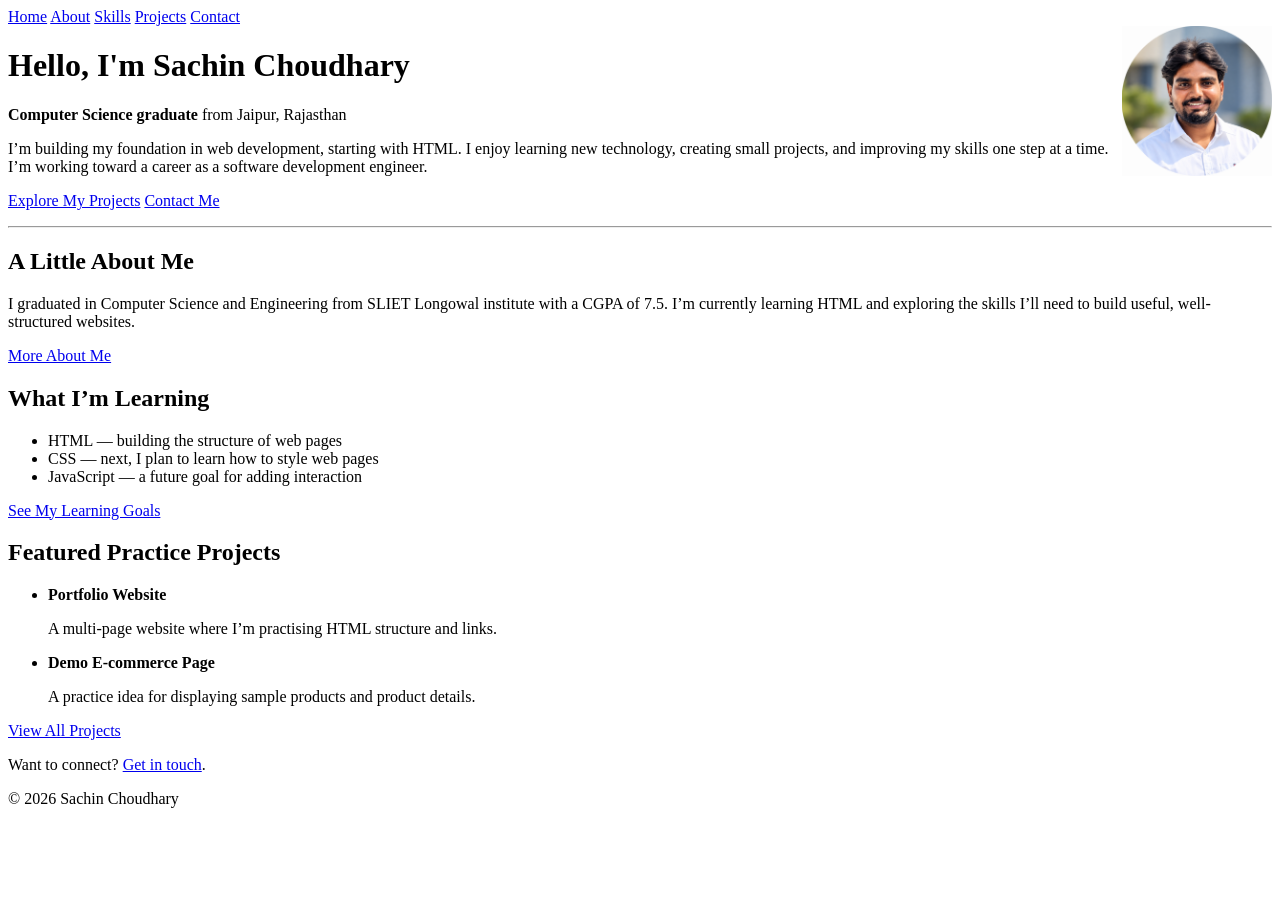
<file: index.html>
<!DOCTYPE html>
<html lang="en">
<head>
    <meta charset="UTF-8">
    <meta name="viewport" content="width=device-width, initial-scale=1.0">
    <title>Sachin's Portfolio</title>
</head>
<body>
    <nav>
    <a href="index.html">Home</a>
    <a href="about.html">About</a>
    <a href="skills.html">Skills</a>
    <a href="project.html">Projects</a>
    <a href="Contact.html">Contact</a>
</nav>

<img src="sachin.PNG" style="float: right"
     alt="Portrait of Sachin Choudhary"
     width="150"
     height="150">

<header>
    <h1>Hello, I'm Sachin Choudhary</h1>
    <p><strong>Computer Science graduate</strong> from Jaipur, Rajasthan</p>
    <p>
        I’m building my foundation in web development, starting with HTML.
        I enjoy learning new technology, creating small projects, and improving
        my skills one step at a time. I’m working toward a career as a
        software development engineer.
    </p>
    <p>
        <a href="project.html">Explore My Projects</a>
        <a href="Contact.html">Contact Me</a>
    </p>
</header>

<hr>

<main>
    <section>
        <h2>A Little About Me</h2>
        <p>
            I graduated in Computer Science and Engineering from SLIET Longowal institute
            with a CGPA of 7.5. I’m currently learning HTML and exploring the
            skills I’ll need to build useful, well-structured websites.
        </p>
        <a href="about.html">More About Me</a>
    </section>

    <section>
        <h2>What I’m Learning</h2>
        <ul>
            <li>HTML — building the structure of web pages</li>
            <li>CSS — next, I plan to learn how to style web pages</li>
            <li>JavaScript — a future goal for adding interaction</li>
        </ul>
        <a href="skills.html">See My Learning Goals</a>
    </section>

    <section>
        <h2>Featured Practice Projects</h2>
        <ul>
            <li>
                <strong>Portfolio Website</strong>
                <p>A multi-page website where I’m practising HTML structure and links.</p>
            </li>
            <li>
                <strong>Demo E-commerce Page</strong>
                <p>A practice idea for displaying sample products and product details.</p>
            </li>
        </ul>
        <a href="project.html">View All Projects</a>
    </section>
</main>

<footer>
    <p>
        Want to connect?
        <a href="Contact.html">Get in touch</a>.
    </p>
    <p>&copy; 2026 Sachin Choudhary</p>
</footer>
</body>
</html>
</file>
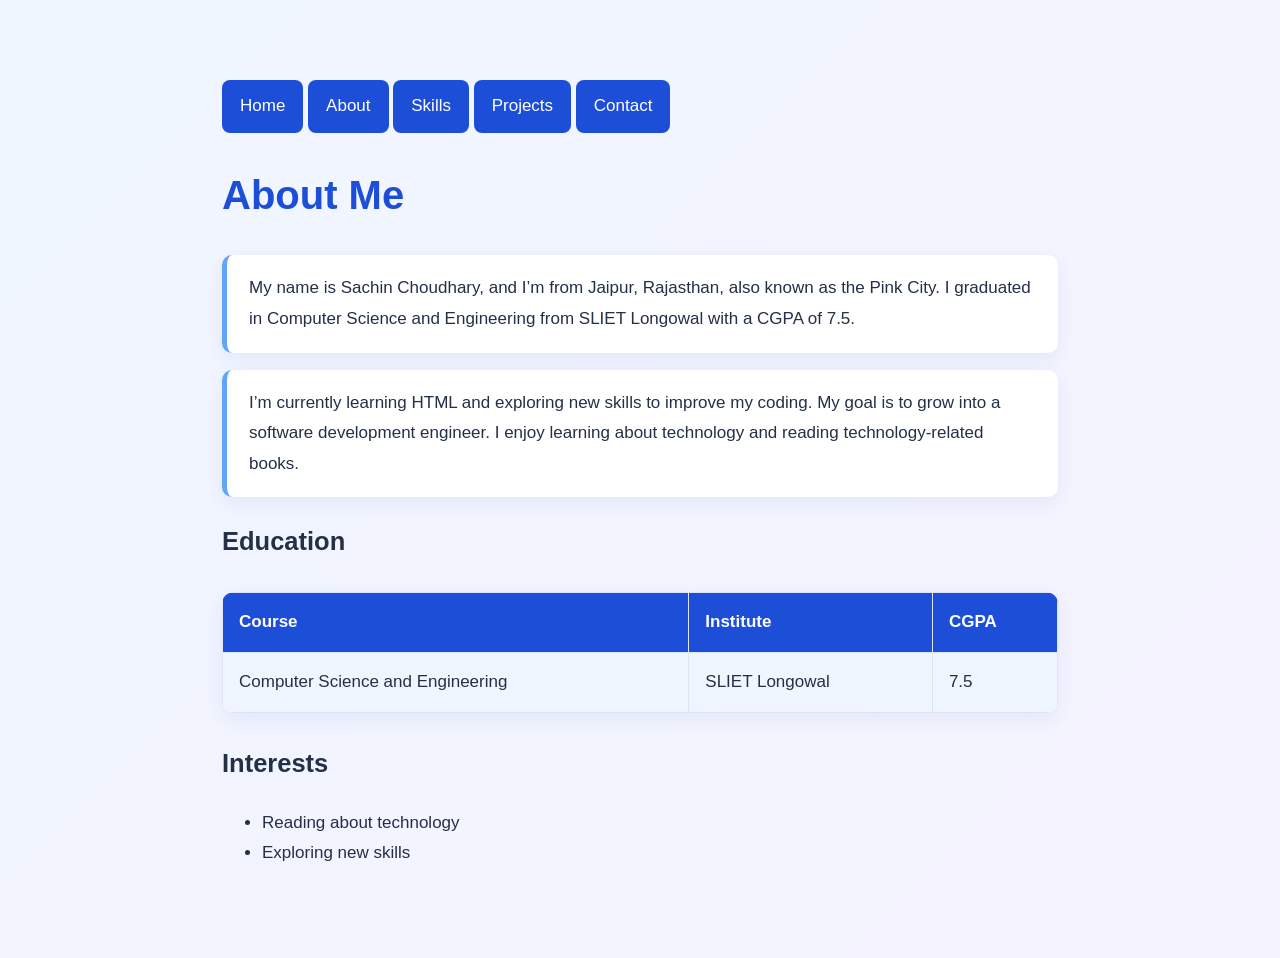
<file: about.html>
<!DOCTYPE html>
<html lang="en">
<head>
    <meta charset="UTF-8">
    <meta name="viewport" content="width=device-width, initial-scale=1.0">
    <title>About</title>
</head>
<body><!DOCTYPE html>
<html lang="en">
<head>
    <meta charset="UTF-8">
    <meta name="viewport" content="width=device-width, initial-scale=1.0">
    <link rel="stylesheet" href="about.css">
    <title>About | Sachin's Portfolio</title>
</head>
<body>
    <nav>
        <a href="index.html">Home</a>
        <a href="about.html">About</a>
        <a href="skills.html">Skills</a>
        <a href="project.html">Projects</a>
        <a href="Contact.html">Contact</a>
    </nav>

    <main>
        <h1>About Me</h1>

        <p>
            My name is Sachin Choudhary, and I’m from Jaipur, Rajasthan,
            also known as the Pink City. I graduated in Computer Science
            and Engineering from SLIET Longowal with a CGPA of 7.5.
        </p>

        <p>
            I’m currently learning HTML and exploring new skills to improve
            my coding. My goal is to grow into a software development engineer.
            I enjoy learning about technology and reading technology-related books.
        </p>

        <h2>Education</h2>
        <table>
            <tr>
                <th>Course</th>
                <th>Institute</th>
                <th>CGPA</th>
            </tr>
            <tr>
                <td>Computer Science and Engineering</td>
                <td>SLIET Longowal</td>
                <td>7.5</td>
            </tr>
        </table>

        <h2>Interests</h2>
        <ul>
            <li>Reading about technology</li>
            <li>Exploring new skills</li>
        </ul>
    </main>
</body>
</html>
    
</body>
</html>
</file>
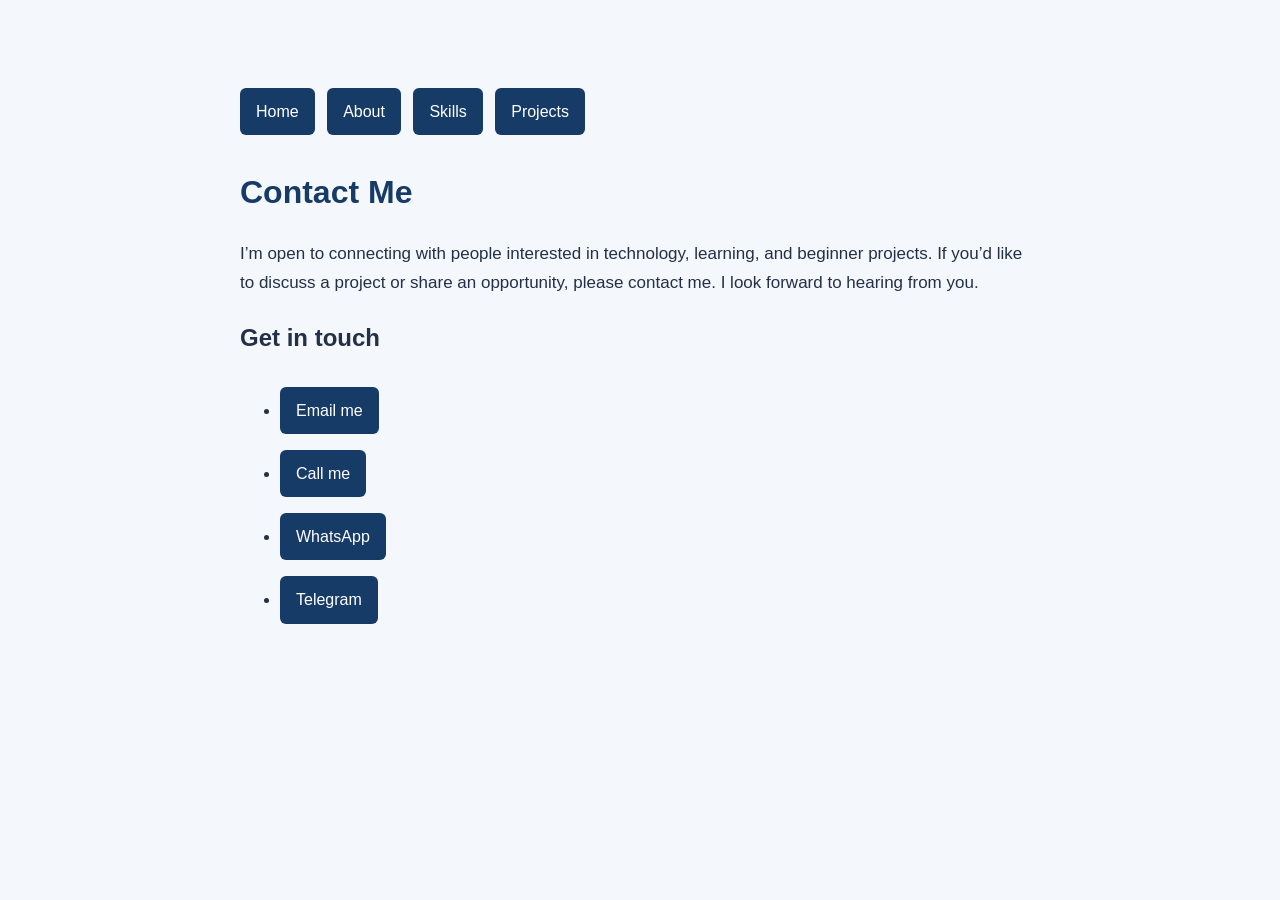
<file: Contact.html>
<!DOCTYPE html>
<html lang="en">
<head>
    <meta charset="UTF-8">
    <meta name="viewport" content="width=device-width, initial-scale=1.0">
    <link rel="stylesheet" href="contact.css">
    <title>Contact | Sachin's Portfolio</title>
</head>
<body>
    <nav>
        <a href="index.html">Home</a>
        <a href="about.html">About</a>
        <a href="skills.html">Skills</a>
        <a href="project.html">Projects</a>
    </nav>

    <main>
        <h1>Contact Me</h1>
        <p>
            I’m open to connecting with people interested in technology,
            learning, and beginner projects. If you’d like to discuss a project
            or share an opportunity, please contact me. I look forward to hearing from you.
        </p>

        <h2>Get in touch</h2>
        <ul>
            <li><a href="mailto:sachindhankar2004@gmail.com">Email me</a></li>
            <li><a href="tel:">Call me</a></li>
            <li><a href="https://wa.me/">WhatsApp</a></li>
            <li><a href="https://t.me/dhankar2">Telegram</a></li>
        </ul>
    </main>
</body>
</html>
</file>
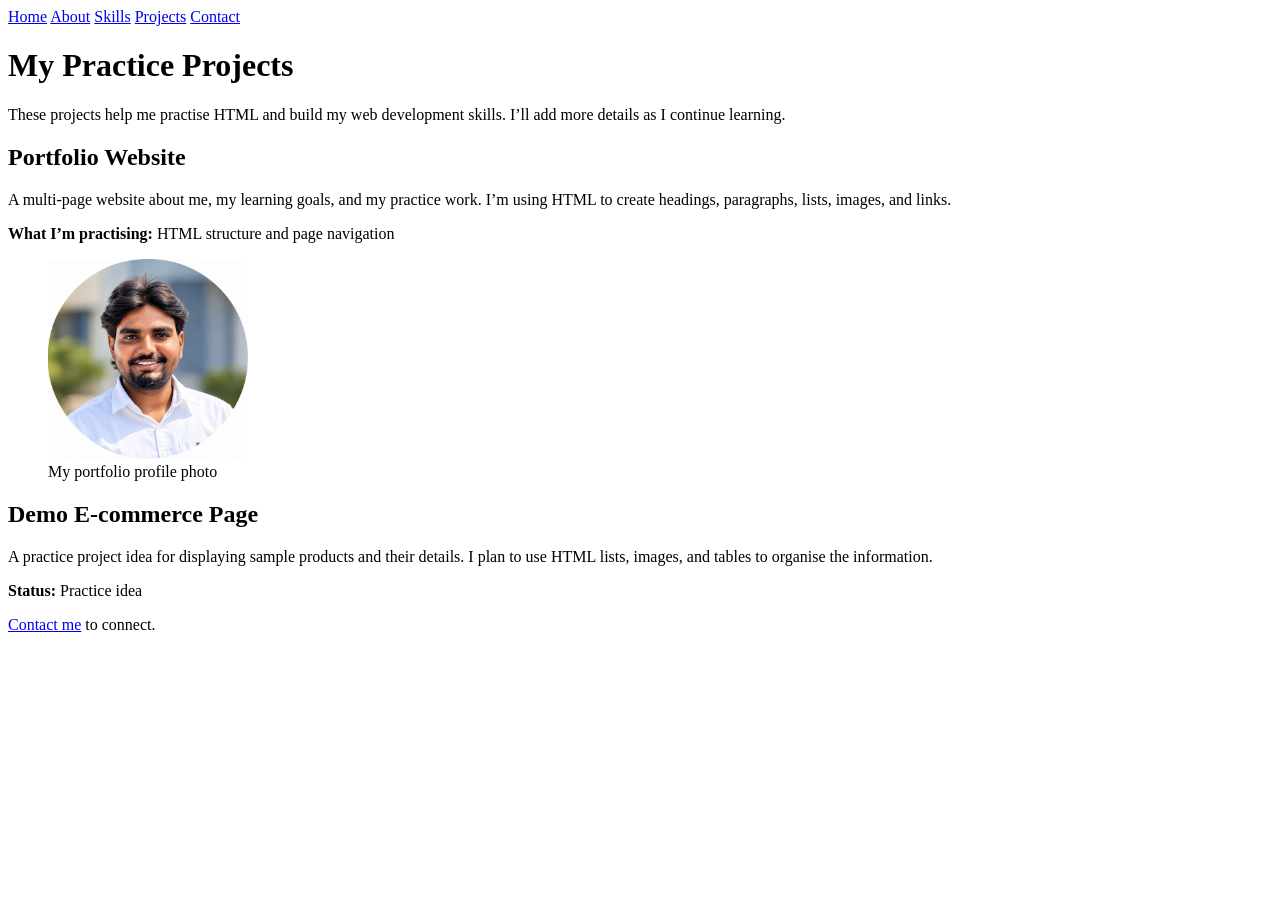
<file: project.html>
<!DOCTYPE html>
<html lang="en">
<head>
    <meta charset="UTF-8">
    <meta name="viewport" content="width=device-width, initial-scale=1.0">
    <title>Project</title>
</head>
<body>
    <nav>
    <a href="index.html">Home</a>
    <a href="about.html">About</a>
    <a href="skills.html">Skills</a>
    <a href="project.html">Projects</a>
    <a href="Contact.html">Contact</a>
</nav>

<header>
    <h1>My Practice Projects</h1>
    <p>
        These projects help me practise HTML and build my web development skills.
        I’ll add more details as I continue learning.
    </p>
</header>

<main>
    <section>
        <h2>Portfolio Website</h2>
        <p>
            A multi-page website about me, my learning goals, and my practice work.
            I’m using HTML to create headings, paragraphs, lists, images, and links.
        </p>
        <p><strong>What I’m practising:</strong> HTML structure and page navigation</p>

        <figure>
            <img src="sachin.PNG"
                 alt="Portrait of Sachin Choudhary"
                 width="200">
            <figcaption>My portfolio profile photo</figcaption>
        </figure>
    </section>

    <section>
        <h2>Demo E-commerce Page</h2>
        <p>
            A practice project idea for displaying sample products and their details.
            I plan to use HTML lists, images, and tables to organise the information.
        </p>
        <p><strong>Status:</strong> Practice idea</p>
    </section>
</main>

<footer>
    <p><a href="Contact.html">Contact me</a> to connect.</p>
</footer>
</body>
</html>
</file>
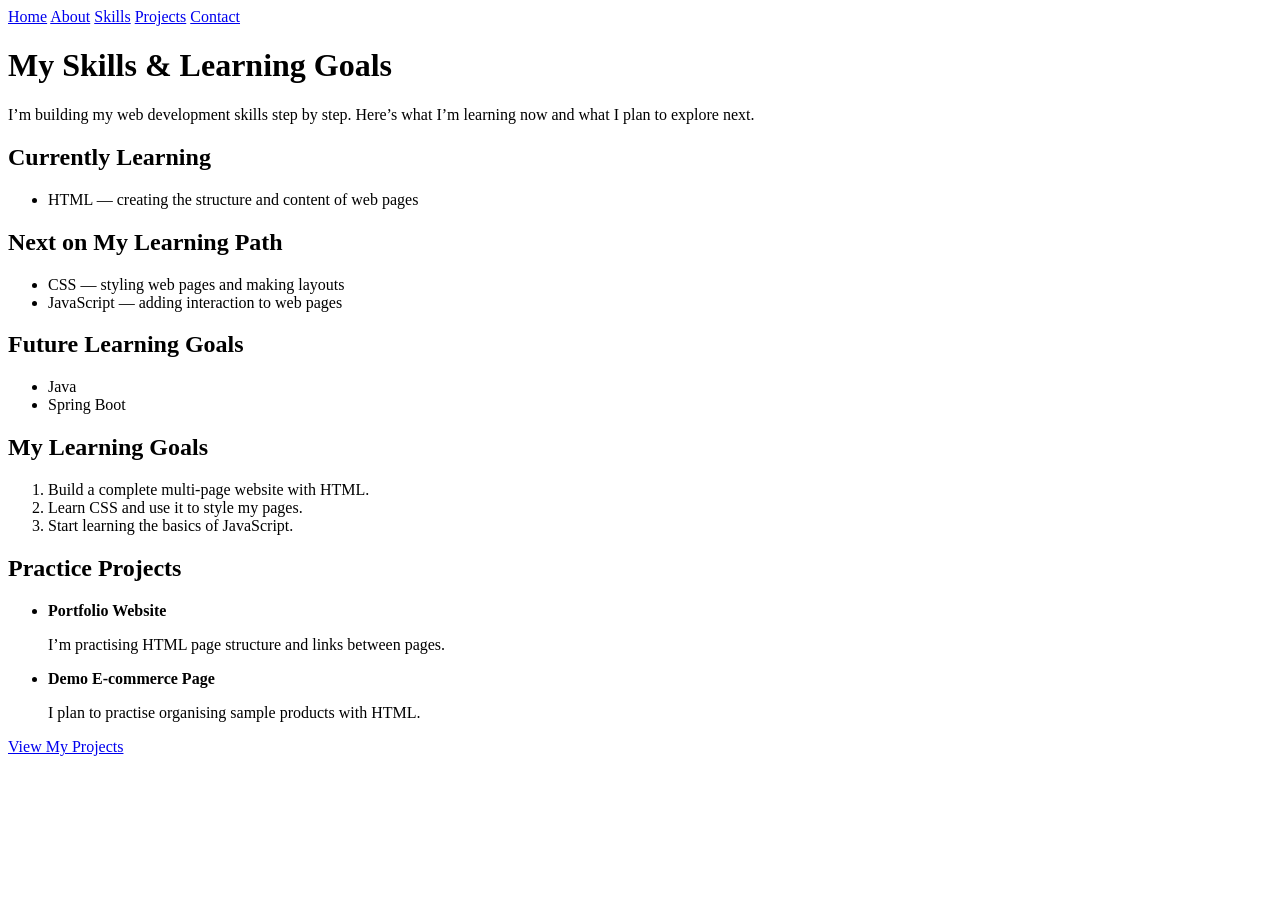
<file: skills.html>
<!DOCTYPE html>
<html lang="en">
<head>
    <meta charset="UTF-8">
    <meta name="viewport" content="width=device-width, initial-scale=1.0">
    <title>Skills</title>
</head>
<body>
    <body>
    <nav>
        <a href="index.html">Home</a>
        <a href="about.html">About</a>
        <a href="skills.html">Skills</a>
        <a href="project.html">Projects</a>
        <a href="Contact.html">Contact</a>
    </nav>

    <header>
        <h1>My Skills & Learning Goals</h1>
        <p>
            I’m building my web development skills step by step.
            Here’s what I’m learning now and what I plan to explore next.
        </p>
    </header>

    <main>
        <section>
            <h2>Currently Learning</h2>
            <ul>
                <li>HTML — creating the structure and content of web pages</li>
            </ul>
        </section>

        <section>
            <h2>Next on My Learning Path</h2>
            <ul>
                <li>CSS — styling web pages and making layouts</li>
                <li>JavaScript — adding interaction to web pages</li>
            </ul>
        </section>

        <section>
            <h2>Future Learning Goals</h2>
            <ul>
                <li>Java</li>
                <li>Spring Boot</li>
            </ul>
        </section>

        <section>
            <h2>My Learning Goals</h2>
            <ol>
                <li>Build a complete multi-page website with HTML.</li>
                <li>Learn CSS and use it to style my pages.</li>
                <li>Start learning the basics of JavaScript.</li>
            </ol>
        </section>

        <section>
            <h2>Practice Projects</h2>
            <ul>
                <li>
                    <strong>Portfolio Website</strong>
                    <p>I’m practising HTML page structure and links between pages.</p>
                </li>
                <li>
                    <strong>Demo E-commerce Page</strong>
                    <p>I plan to practise organising sample products with HTML.</p>
                </li>
            </ul>
            <a href="project.html">View My Projects</a>
        </section>
    </main>
</body>
</body>
</html>
</file>
<file: about.css>
* {
    box-sizing: border-box;
}

body {
    max-width: 900px;
    margin: 40px auto;
    padding: 32px;
    background: linear-gradient(135deg, #eff6ff, #f5f3ff);
    color: #243047;
    font: 17px/1.8 Arial, sans-serif;
}

h1 {
    margin-bottom: 24px;
    color: #1d4ed8;
    font-size: 40px;
}

p {
    padding: 18px 22px;
    background: white;
    border-left: 5px solid #60a5fa;
    border-radius: 10px;
    box-shadow: 0 6px 20px #1e3a8a12;
}

table {
    width: 100%;
    margin: 28px 0;
    border-collapse: collapse;
    overflow: hidden;
    background: white;
    border-radius: 12px;
    box-shadow: 0 6px 20px #1e3a8a12;
}

th,
td {
    padding: 14px 16px;
    border: 1px solid #dbe4f0;
    text-align: left;
    vertical-align: top;
}

th {
    background: #1d4ed8;
    color: white;
}

tr:nth-child(even) td {
    background: #eff6ff;
}

a {
    display: inline-block;
    margin-top: 8px;
    padding: 11px 18px;
    background: #1d4ed8;
    color: white;
    text-decoration: none;
    border-radius: 8px;
}

a:hover {
    background: #1e40af;
}

@media (max-width: 600px) {
    body {
        margin: 20px auto;
        padding: 16px;
        font-size: 15px;
    }

    h1 {
        font-size: 32px;
    }

    th,
    td {
        padding: 10px;
    }
}
</file>
<file: contact.css>
body {
    max-width: 800px;
    margin: 50px auto;
    padding: 30px;
    background-color: #f4f7fb;
    color: #243047;
    font-family: Arial, sans-serif;
    line-height: 1.7;
}

h1 {
    color: #173b67;
}

p {
    font-size: 17px;
}

a {
    display: inline-block;
    margin: 8px 8px 8px 0;
    padding: 10px 16px;
    background-color: #173b67;
    color: white;
    text-decoration: none;
    border-radius: 6px;
}

a:hover {
    background-color: #24558b;
}
</file>
